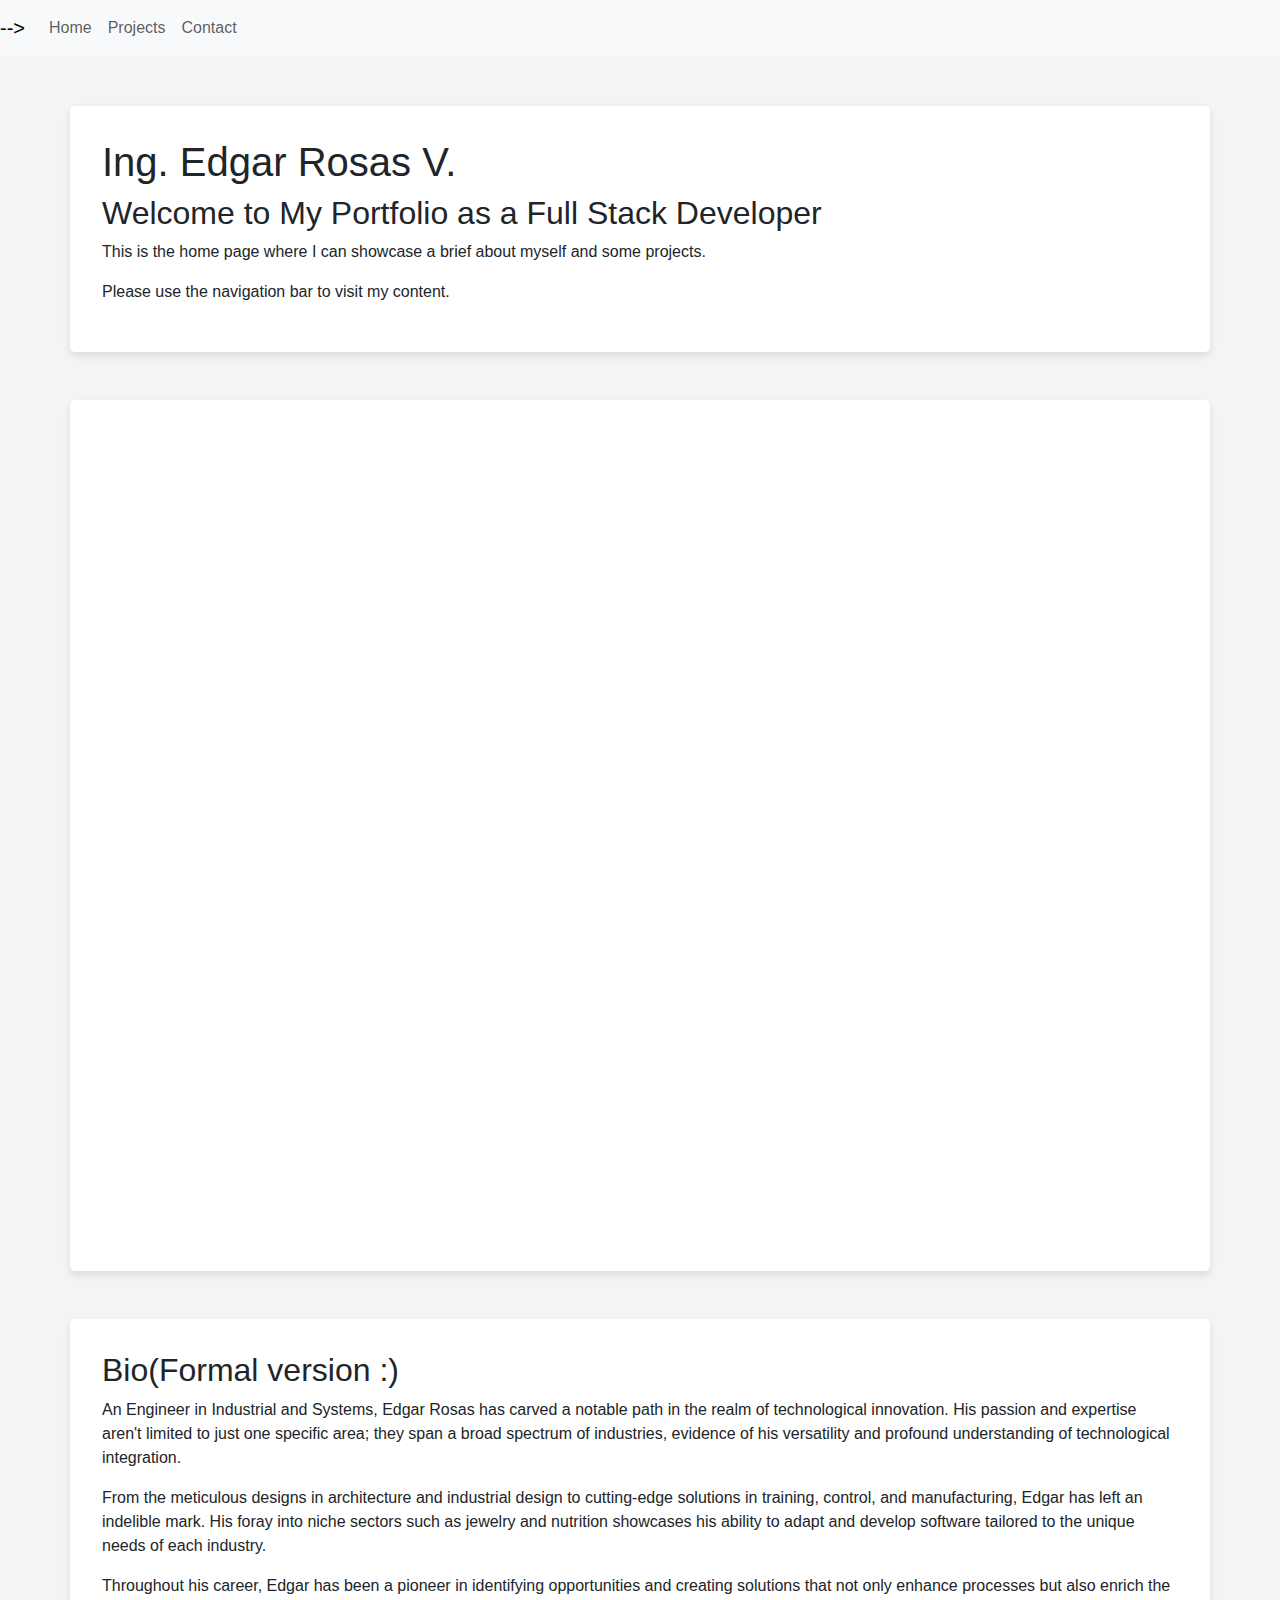
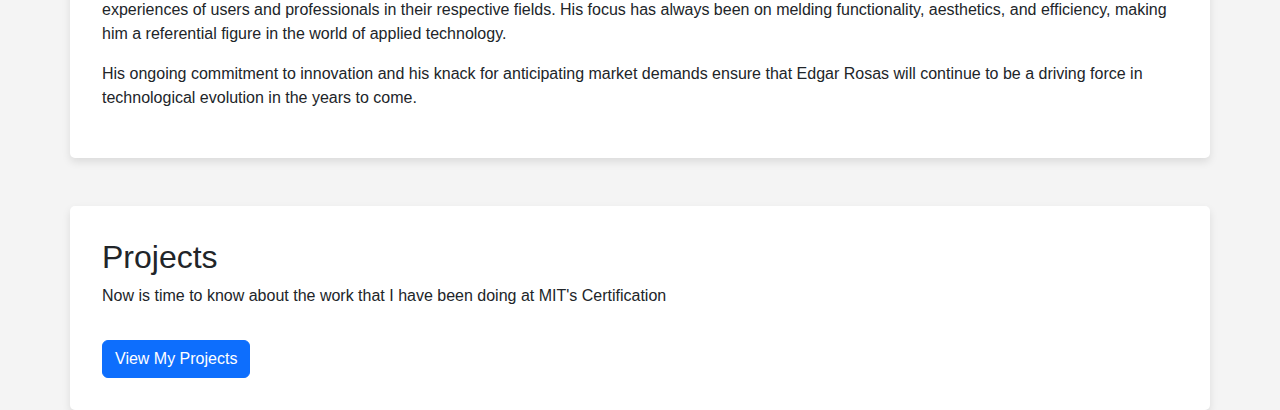
<file: index.html>
<!DOCTYPE html>
<html lang="en">
<head>
    <meta charset="UTF-8">
    <meta name="viewport" content="width=device-width, initial-scale=1.0">
    <title>Ing. Edgar Rosas Portfolio</title>
    <link href="https://cdn.jsdelivr.net/npm/bootstrap@5.1.0/dist/css/bootstrap.min.css" rel="stylesheet">
    <link rel="stylesheet" href="styles.css">
</head>
<body>

<!-- Directly Embedded Navbar -->
<nav class="navbar navbar-expand-lg navbar-light bg-light">
  <a class="navbar-brand" href="#"> --> </a>
  <button class="navbar-toggler" type="button" data-toggle="collapse" data-target="#navbarNav" aria-controls="navbarNav" aria-expanded="false" aria-label="Toggle navigation">
    <span class="navbar-toggler-icon"></span>
  </button>
  <div class="collapse navbar-collapse" id="navbarNav">
    <ul class="navbar-nav">
      <li class="nav-item active">
        <a class="nav-link" href="index.html">Home</a>
      </li>
      <li class="nav-item">
        <a class="nav-link" href="projects.html">Projects</a>
      </li>
      <li class="nav-item">
        <a class="nav-link" href="contact.html">Contact</a>
      </li>
    </ul>
  </div>
</nav>

<div class="container mt-5">
    <h1>Ing. Edgar Rosas V.</h1>
    <h2>Welcome to My Portfolio as a Full Stack Developer</h2>
    <p>This is the home page where I can showcase a brief about myself and some projects.</p>
    <p>Please use the navigation bar to visit my content.</p>
</div>
<div class="container mt-5">
        <div style="padding:75% 0 0 0;position:relative;">
            <iframe src="https://player.vimeo.com/video/873136520?badge=0&amp;autopause=0&amp;quality_selector=1&amp;progress_bar=1&amp;player_id=0&amp;app_id=58479" frameborder="0" allow="autoplay; fullscreen; picture-in-picture" style="position:absolute;top:0;left:0;width:100%;height:100%;" title="PortafolioMIT-ERV"></iframe>
        </div><script src="https://player.vimeo.com/api/player.js"></script>
</div>

     
<div class="container mt-5">
    <h2>Bio(Formal version :)</h2>
    <p>An Engineer in Industrial and Systems, Edgar Rosas has carved a notable path in the realm of technological innovation. His passion and expertise aren't limited to just one specific area; they span a broad spectrum of industries, evidence of his versatility and profound understanding of technological integration.</p>
    <p>From the meticulous designs in architecture and industrial design to cutting-edge solutions in training, control, and manufacturing, Edgar has left an indelible mark. His foray into niche sectors such as jewelry and nutrition showcases his ability to adapt and develop software tailored to the unique needs of each industry.</p>
    <p>Throughout his career, Edgar has been a pioneer in identifying opportunities and creating solutions that not only enhance processes but also enrich the experiences of users and professionals in their respective fields. His focus has always been on melding functionality, aesthetics, and efficiency, making him a referential figure in the world of applied technology.</p>
    <p>His ongoing commitment to innovation and his knack for anticipating market demands ensure that Edgar Rosas will continue to be a driving force in technological evolution in the years to come.</p>
</div>

<div class="container mt-5">
    <h2>Projects</h2>
   <p>Now is time to know about the work that I have been doing at MIT's Certification</p>
    <!-- Call to Action Button -->
    <a href="projects.html" class="btn btn-primary mt-3">View My Projects</a>
</div>
    

<script src="https://cdn.jsdelivr.net/npm/bootstrap@5.1.0/dist/js/bootstrap.bundle.min.js"></script>
<script src="scripts.js"></script>
</body>
</html>
</file>
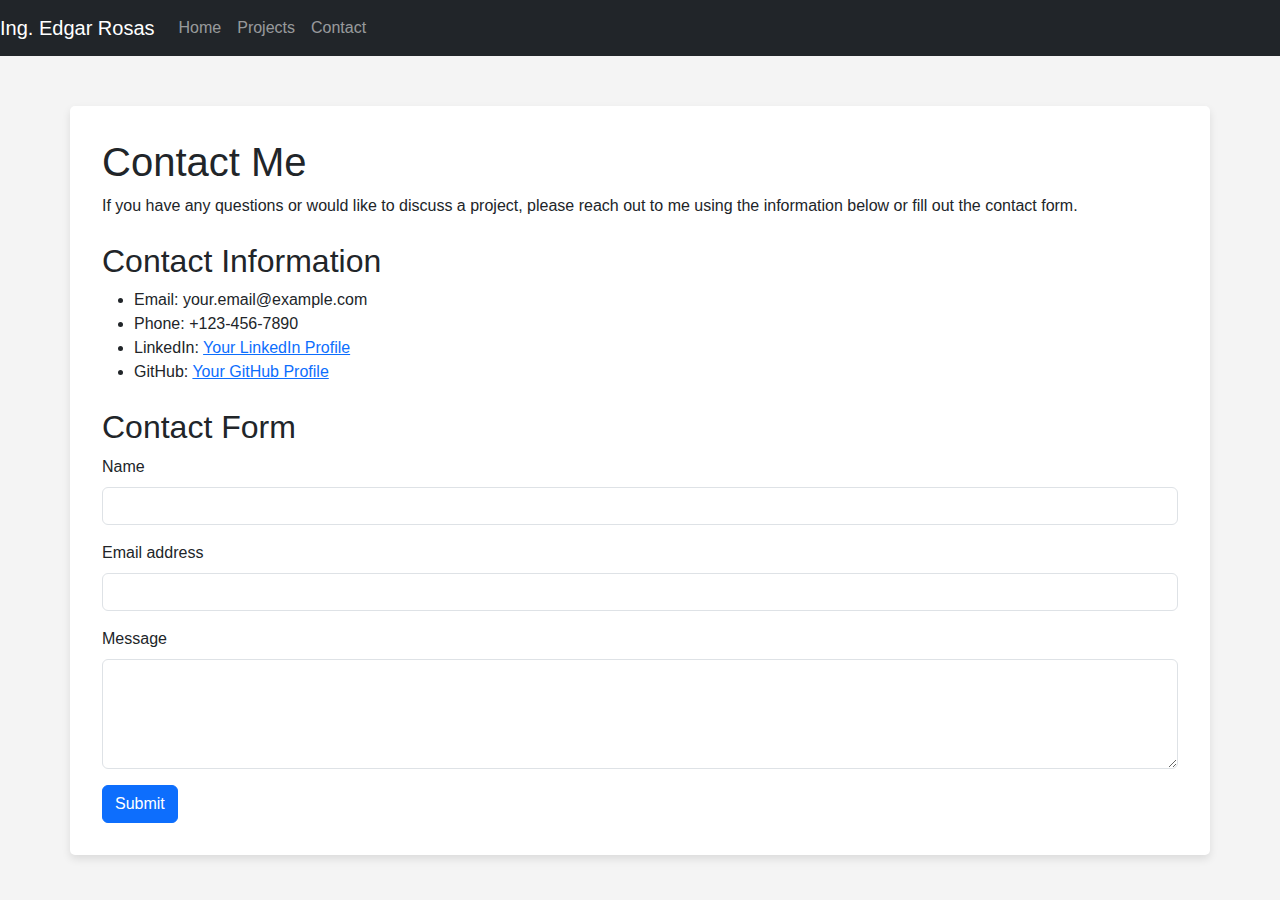
<file: contact.html>
<!DOCTYPE html>
<html lang="en">
<head>
    <meta charset="UTF-8">
    <meta name="viewport" content="width=device-width, initial-scale=1.0">
    <title>Contact - Your Name's Portfolio</title>
    <link href="https://cdn.jsdelivr.net/npm/bootstrap@5.1.0/dist/css/bootstrap.min.css" rel="stylesheet">
    <link rel="stylesheet" href="styles.css">
</head>
<body>

<div id="navbar"></div>

<div class="container mt-5">
    <h1>Contact Me</h1>
    <p>If you have any questions or would like to discuss a project, please reach out to me using the information below or fill out the contact form.</p>

    <section class="mt-4">
        <h2>Contact Information</h2>
        <ul>
            <li>Email: your.email@example.com</li>
            <li>Phone: +123-456-7890</li>
            <li>LinkedIn: <a href="https://www.linkedin.com/in/your-username/">Your LinkedIn Profile</a></li>
            <li>GitHub: <a href="https://github.com/your-username">Your GitHub Profile</a></li>
        </ul>
    </section>

    <section class="mt-4">
        <h2>Contact Form</h2>
        <form onsubmit="return handleFormSubmission(event)">
            <div class="mb-3">
                <label for="contactName" class="form-label">Name</label>
                <input type="text" class="form-control" id="contactName" required>
            </div>

            <div class="mb-3">
                <label for="contactEmail" class="form-label">Email address</label>
                <input type="email" class="form-control" id="contactEmail" required>
            </div>

            <div class="mb-3">
                <label for="contactMessage" class="form-label">Message</label>
                <textarea class="form-control" id="contactMessage" rows="4" required></textarea>
            </div>

            <button type="submit" class="btn btn-primary">Submit</button>
        </form>
    </section>
</div>

<script src="https://cdn.jsdelivr.net/npm/bootstrap@5.1.0/dist/js/bootstrap.bundle.min.js"></script>
<script src="scripts.js"></script>
</body>
</html>
</file>
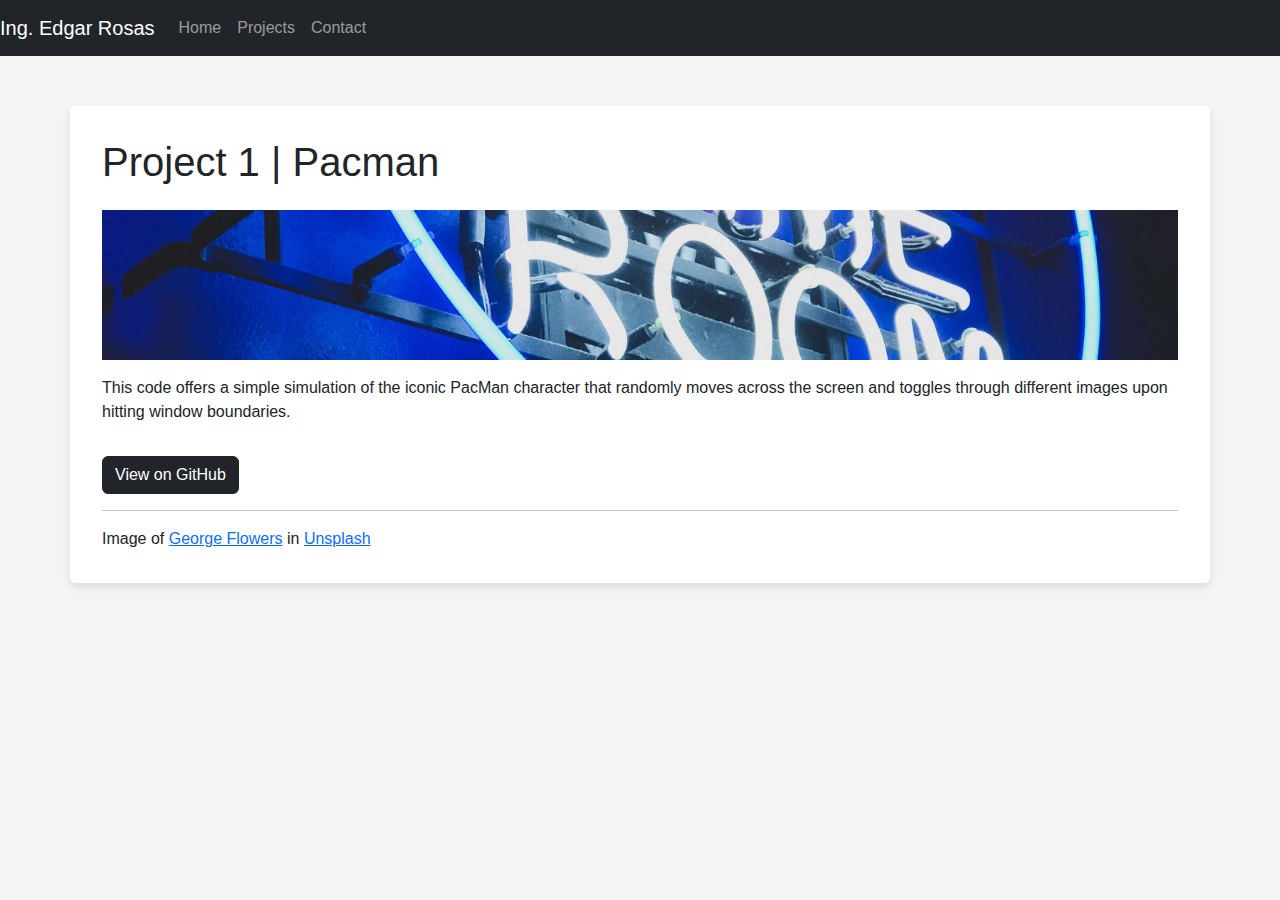
<file: project1.html>
<!DOCTYPE html>
<html lang="en">
<head>
    <meta charset="UTF-8">
    <meta name="viewport" content="width=device-width, initial-scale=1.0">
    <title>Project 1 - Your Name's Portfolio</title>
    <link href="https://cdn.jsdelivr.net/npm/bootstrap@5.1.0/dist/css/bootstrap.min.css" rel="stylesheet">
    <link rel="stylesheet" href="styles.css">
</head>
<body>

<div id="navbar"></div>

<div class="container mt-5">
    <h1>Project 1 | Pacman</h1>
    
    <img src="Project1.jpg" alt="Project 1 Screenshot" class="img-fluid mt-3 mb-3 card-img-top" >
    
    <p>This code offers a simple simulation of the iconic PacMan character that randomly moves across the screen and toggles through different images upon hitting window boundaries.
    </p>
    
    <a href="https://github.com/ERVDEVmx/pacman" class="btn btn-dark mt-3" target="_blank" rel="noopener noreferrer">View on GitHub</a>
    <hr>
    Image of <a href="https://unsplash.com/es/@jetflow?utm_content=creditCopyText&utm_medium=referral&utm_source=unsplash">George Flowers</a> in <a href="https://unsplash.com/es/fotos/blYe0BupDuQ?utm_content=creditCopyText&utm_medium=referral&utm_source=unsplash">Unsplash</a>
</div>

<script src="https://cdn.jsdelivr.net/npm/bootstrap@5.1.0/dist/js/bootstrap.bundle.min.js"></script>
<script src="scripts.js"></script>
</body>
</html>
</file>
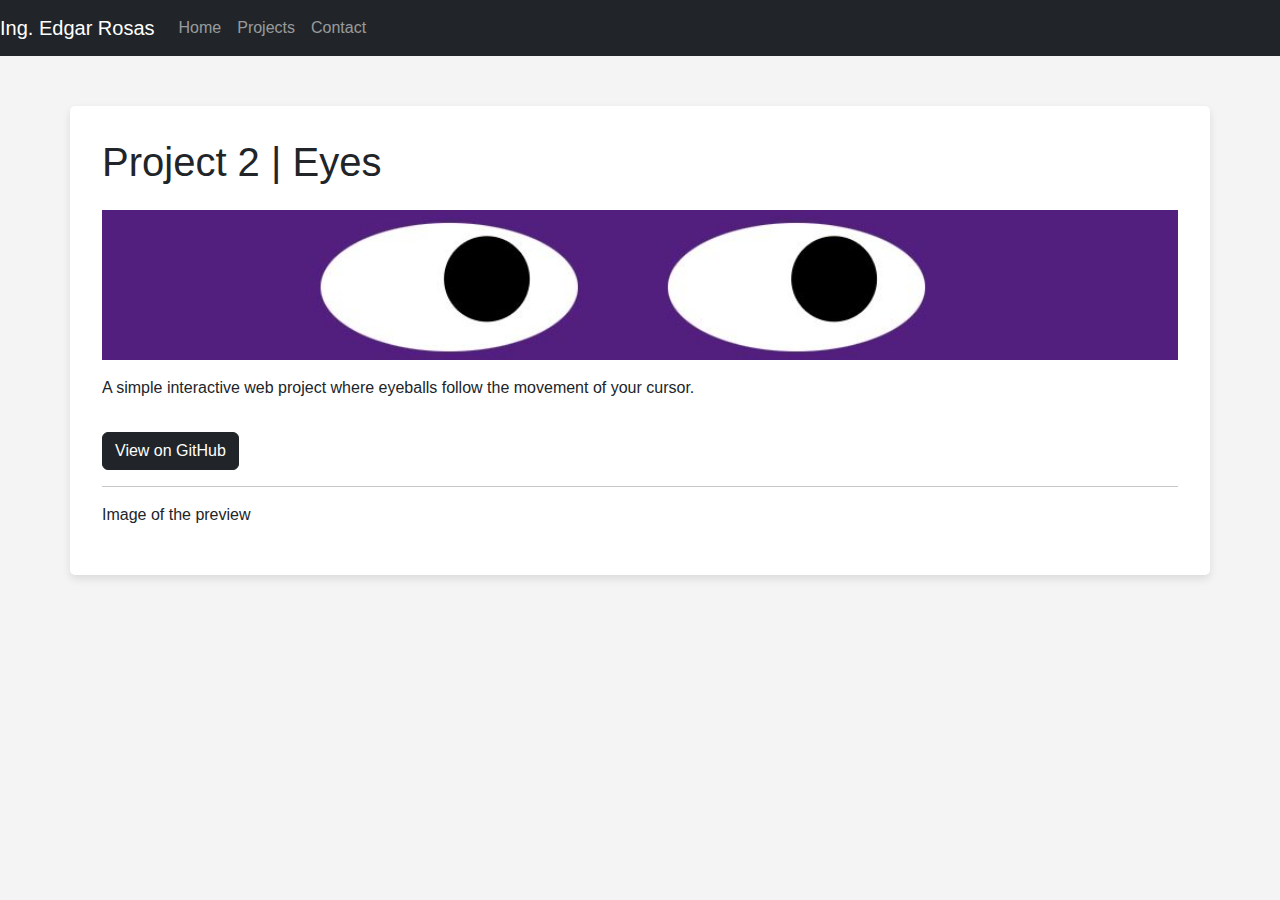
<file: project2.html>
<!DOCTYPE html>
<html lang="en">
<head>
    <meta charset="UTF-8">
    <meta name="viewport" content="width=device-width, initial-scale=1.0">
    <title>Project 2 - Edgar's Portfolio</title>
    <link href="https://cdn.jsdelivr.net/npm/bootstrap@5.1.0/dist/css/bootstrap.min.css" rel="stylesheet">
    <link rel="stylesheet" href="styles.css">
</head>
<body>

<div id="navbar"></div>

<div class="container mt-5">
    <h1>Project 2 | Eyes</h1>
    
    <img src="Project2.JPG" alt="Project 1 Screenshot" class="img-fluid mt-3 mb-3 card-img-top" >
    
    <p>A simple interactive web project where eyeballs follow the movement of your cursor.
    </p>
    
    <a href="https://github.com/ERVDEVmx/eyes" class="btn btn-dark mt-3" target="_blank" rel="noopener noreferrer">View on GitHub</a>
    <hr>
    <p>Image of the preview</p>
</div>

<script src="https://cdn.jsdelivr.net/npm/bootstrap@5.1.0/dist/js/bootstrap.bundle.min.js"></script>
<script src="scripts.js"></script>
</body>
</html>
</file>
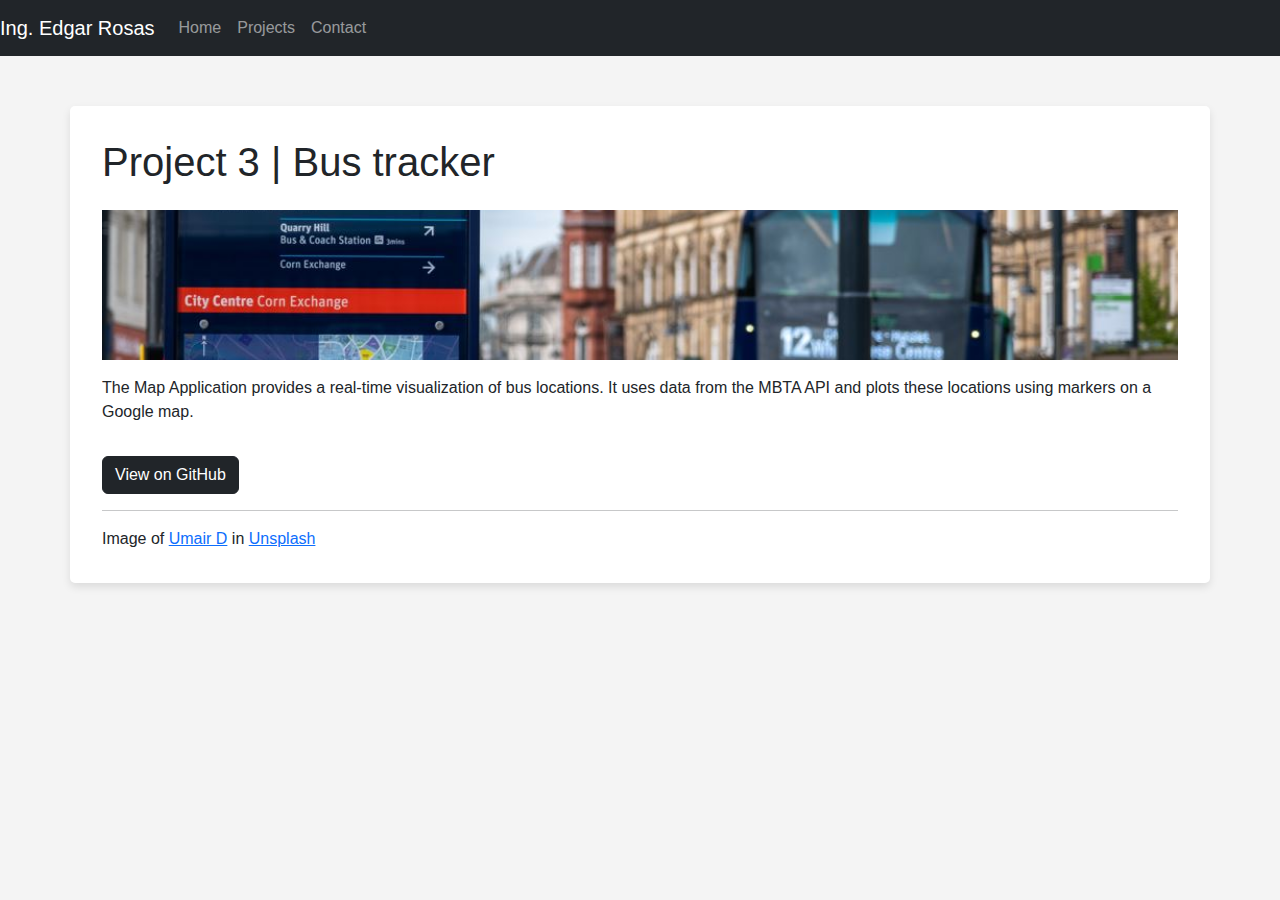
<file: project3.html>
<!DOCTYPE html>
<html lang="en">
<head>
    <meta charset="UTF-8">
    <meta name="viewport" content="width=device-width, initial-scale=1.0">
    <title>Project 3 - Edgar's Portfolio</title>
    <link href="https://cdn.jsdelivr.net/npm/bootstrap@5.1.0/dist/css/bootstrap.min.css" rel="stylesheet">
    <link rel="stylesheet" href="styles.css">
</head>
<body>

<div id="navbar"></div>

<div class="container mt-5">
    <h1>Project 3 | Bus tracker</h1>
    
    <img src="Project3.jpg" alt="Project 3 ilustrative" class="img-fluid mt-3 mb-3 card-img-top" >
    
    <p>The Map Application provides a real-time visualization of bus locations. It uses data from the MBTA API and plots these locations using markers on a Google map.
    </p>
    
    <a href="https://github.com/ERVDEVmx/realbus" class="btn btn-dark mt-3">View on GitHub</a>
    <hr>
    Image of <a href="https://unsplash.com/es/@umaird?utm_content=creditCopyText&utm_medium=referral&utm_source=unsplash">Umair D</a> in <a href="https://unsplash.com/es/fotos/GAr-D2OQPxQ?utm_content=creditCopyText&utm_medium=referral&utm_source=unsplash">Unsplash</a>
  
</div>

<script src="https://cdn.jsdelivr.net/npm/bootstrap@5.1.0/dist/js/bootstrap.bundle.min.js"></script>
<script src="scripts.js"></script>
</body>
</html>
</file>
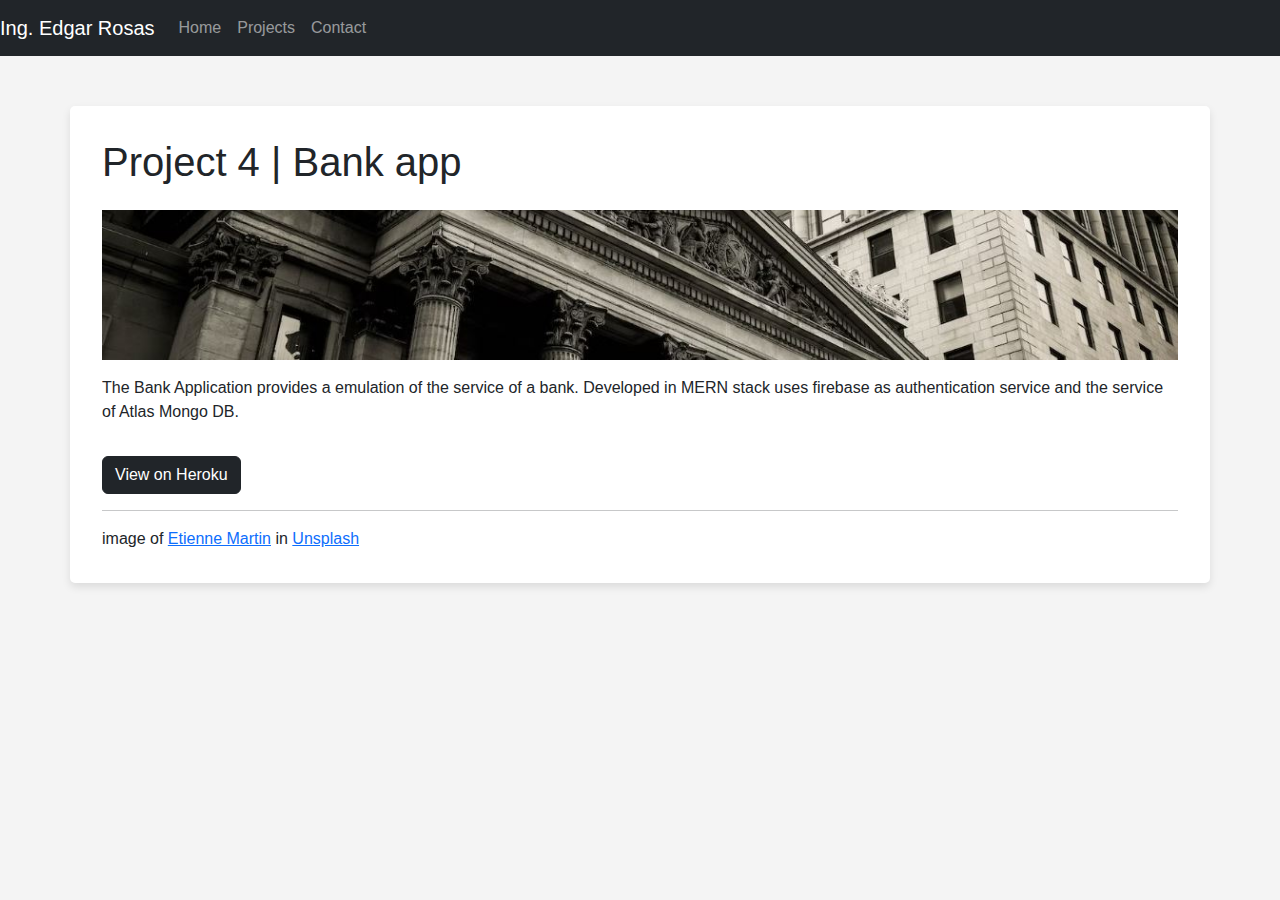
<file: project4.html>
<!DOCTYPE html>
<html lang="en">
<head>
    <meta charset="UTF-8">
    <meta name="viewport" content="width=device-width, initial-scale=1.0">
    <title>Project 4 - Edgar's Portfolio</title>
    <link href="https://cdn.jsdelivr.net/npm/bootstrap@5.1.0/dist/css/bootstrap.min.css" rel="stylesheet">
    <link rel="stylesheet" href="styles.css">
</head>
<body>

<div id="navbar"></div>

<div class="container mt-5">
    <h1>Project 4 | Bank app</h1>
    
    <img src="Project4.jpg" alt="Project 4 ilustrative" class="img-fluid mt-3 mb-3 card-img-top" >
    
    <p>The Bank Application provides a emulation of the service of a bank. Developed in MERN stack uses firebase as authentication service and the service of Atlas Mongo DB.
    </p>
    
    <a href="https://edgar-rosasbankgapplication-563c6363184c.herokuapp.com" class="btn btn-dark mt-3" target="_blank" rel="noopener noreferrer">View on Heroku</a>
    <hr>
    image of <a href="https://unsplash.com/es/@etiennemartin?utm_content=creditCopyText&utm_medium=referral&utm_source=unsplash">Etienne Martin</a> in <a href="https://unsplash.com/es/fotos/edificio-de-hormigon-gris-2_K82gx9Uk8?utm_content=creditCopyText&utm_medium=referral&utm_source=unsplash">Unsplash</a>
  
</div>

<script src="https://cdn.jsdelivr.net/npm/bootstrap@5.1.0/dist/js/bootstrap.bundle.min.js"></script>
<script src="scripts.js"></script>
</body>
</html>
</file>
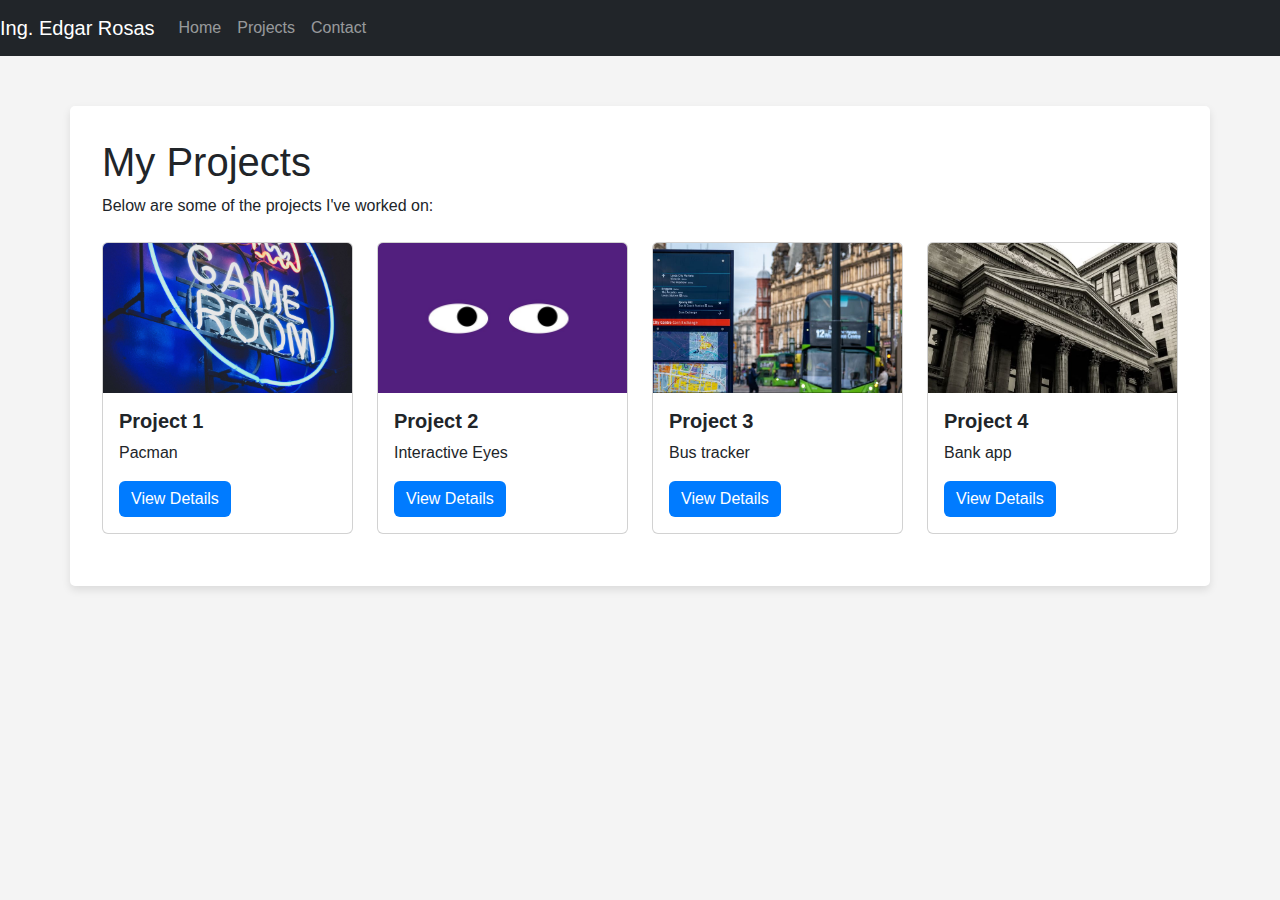
<file: projects.html>
<!DOCTYPE html>
<html lang="en">
<head>
    <meta charset="UTF-8">
    <meta name="viewport" content="width=device-width, initial-scale=1.0">
    <title>Edgar's Projects</title>
    <link href="https://cdn.jsdelivr.net/npm/bootstrap@5.1.0/dist/css/bootstrap.min.css" rel="stylesheet">
    <link rel="stylesheet" href="styles.css">
</head>
<body>

<div id="navbar"></div>

<div class="container mt-5">
    <h1>My Projects</h1>
    <p>Below are some of the projects I've worked on:</p>

    <div class="row mt-4">
        <!-- Project 1 -->
        <div class="col-md-3">
            <div class="card">
                <img src="Project1.jpg" class="card-img-top" alt="Project 1">
                <div class="card-body">
                    <h5 class="card-title">Project 1</h5>
                    <p class="card-text">Pacman</p>
                    <a href="project1.html" class="btn btn-primary">View Details</a>
                </div>
            </div>
        </div>

        <!-- Project 2 -->
        <div class="col-md-3">
            <div class="card">
                <img src="Project2.JPG" class="card-img-top" alt="Project 2">
                <div class="card-body">
                    <h5 class="card-title">Project 2</h5>
                    <p class="card-text">Interactive Eyes</p>
                    <a href="project2.html" class="btn btn-primary">View Details</a>
                </div>
            </div>
        </div>
        
        <!-- Project 3 -->
        <div class="col-md-3">
            <div class="card">
                <img src="Project3.jpg" class="card-img-top" alt="Project 2">
                <div class="card-body">
                    <h5 class="card-title">Project 3</h5>
                    <p class="card-text">Bus tracker</p>
                    <a href="project3.html" class="btn btn-primary">View Details</a>
                </div>
            </div>
        </div>
        
        <!-- Project 4 -->
        <div class="col-md-3">
            <div class="card">
                <img src="Project4.jpg" class="card-img-top" alt="Project 2">
                <div class="card-body">
                    <h5 class="card-title">Project 4</h5>
                    <p class="card-text">Bank app</p>
                    <a href="project4.html" class="btn btn-primary">View Details</a>
                </div>
            </div>
        </div>
        
    </div>
</div>

<script src="https://cdn.jsdelivr.net/npm/bootstrap@5.1.0/dist/js/bootstrap.bundle.min.js"></script>
<script src="scripts.js"></script>
</body>
</html>
</file>
<file: styles.css>
body {
    font-family: 'Arial', sans-serif;
    background-color: #f4f4f4;
}

/* Styling for the navigation bar */
.navbar {
    margin-bottom: 50px; /* Add some space below the navbar */
}

/* Overall container styles */
.container {
    background-color: #ffffff;
    padding: 2rem;
    border-radius: 5px;
    box-shadow: 0 4px 8px rgba(0, 0, 0, 0.1);
}

/* Styles for the individual project cards */
.card {
    transition: transform 0.2s; /* Animation for hover effect */
    margin-bottom: 20px; /* Space between cards */
}

.card:hover {
    transform: scale(1.05); /* Slightly enlarge the card on hover */
}

.card-img-top {
    height: 150px; /* Fixed heigth for images */
    object-fit: cover; /* Make sure images cover the area withuot distortion */
}

.card-title {
    font-size: 1.25rem;
    font-weight: bold;
}

/* Adjustmets for the button inside the card */
.card .btn {
    background-color: #007bff;
    border: none;
}

.card .btn:hover {
    background-color: #0056b3;
}
</file>
